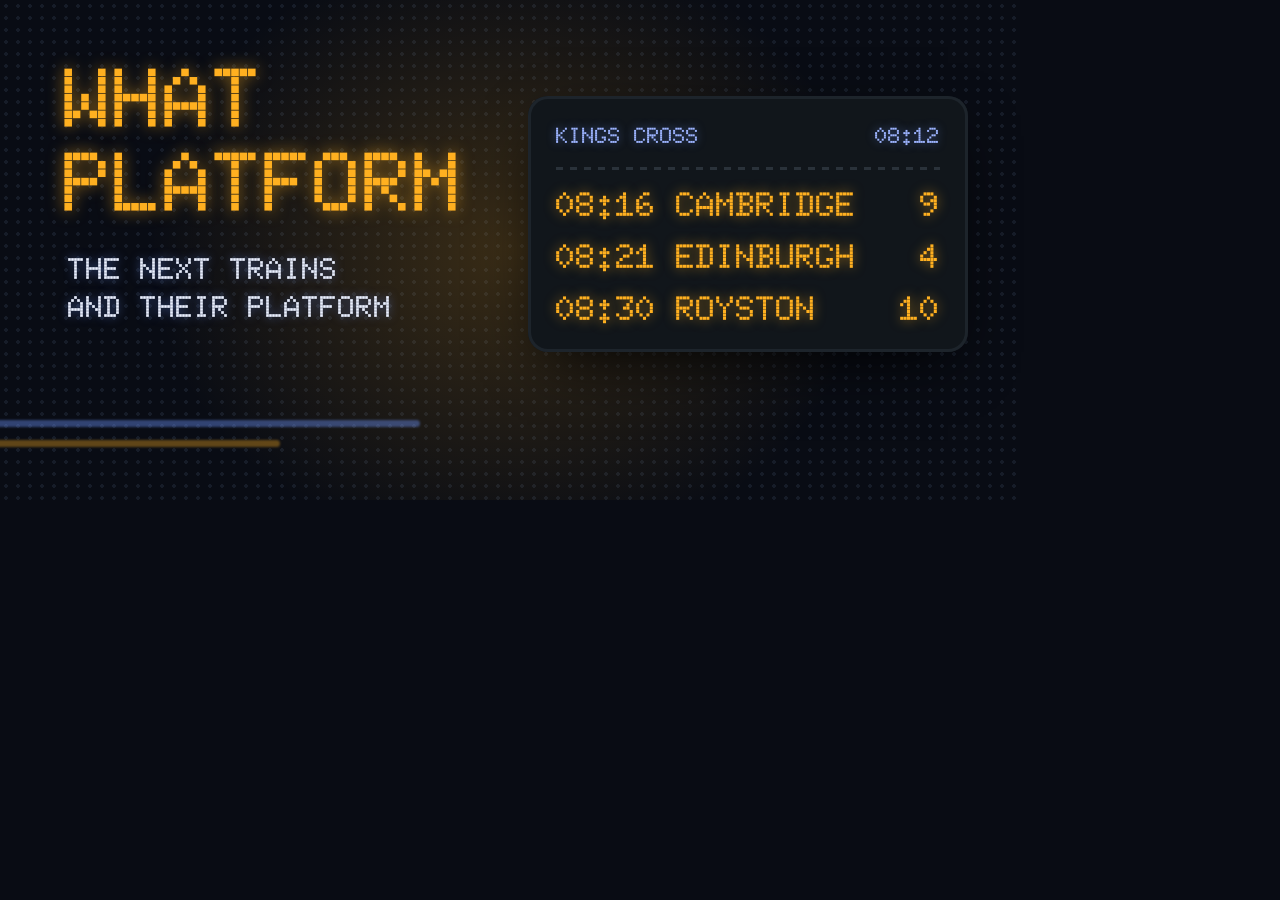
<file: app/tools/icon/feature-b.html>
<!doctype html><meta charset="utf-8">
<!-- Google Play feature graphic, UK departure board. 1024x500. Render: render-header-b.sh -->
<link rel="stylesheet" href="https://fonts.googleapis.com/css2?family=Doto:wght@900&display=block">
<style>
html,body{margin:0;width:1024px;height:500px;overflow:hidden;background:#090C14;font-family:'Doto',monospace;position:relative}
.dots{position:absolute;inset:0;background:radial-gradient(circle,#161c28 1.6px,transparent 2px) 0 0/12px 12px}
.glow{position:absolute;left:150px;top:-60px;width:720px;height:620px;background:radial-gradient(closest-side,rgba(255,176,32,.2),transparent)}
.trail{position:absolute;height:7px;border-radius:4px;filter:blur(1px)}
.name{position:absolute;left:64px;top:56px;color:#FFB020;font-size:84px;line-height:1;font-weight:900;text-shadow:0 0 16px rgba(255,176,32,.6)}
.sub{position:absolute;left:68px;top:250px;color:#EAF0FF;font-size:30px;font-weight:900;text-shadow:0 0 10px rgba(110,150,255,.5);line-height:1.25}
.board{position:absolute;right:56px;top:96px;width:440px;box-sizing:border-box;border-radius:20px;background:#11161b;
  box-shadow:inset 0 0 0 3px #1d242b,0 20px 60px -20px #000;padding:26px 28px;display:grid;gap:18px}
.h{color:#9DB4FF;font-size:22px;font-weight:900;display:flex;justify-content:space-between;text-shadow:0 0 8px rgba(110,150,255,.55)}
.r{display:flex;justify-content:space-between;color:#FFB020;font-size:34px;font-weight:900;line-height:1;text-shadow:0 0 12px rgba(255,176,32,.6)}
.rule{height:3px;background:repeating-linear-gradient(90deg,#2a323a 0 7px,transparent 7px 14px)}
</style>
<div class="dots"></div><div class="glow"></div>
<div class="trail" style="left:-40px;top:420px;width:460px;background:#6E96FF;opacity:.4"></div>
<div class="trail" style="left:-40px;top:440px;width:320px;background:#FFB020;opacity:.35"></div>
<div class="name">WHAT<br>PLATFORM</div>
<div class="sub">THE NEXT TRAINS<br>AND THEIR PLATFORM</div>
<div class="board">
  <div class="h"><span>KINGS CROSS</span><span>08:12</span></div>
  <div class="rule"></div>
  <div class="r"><span>08:16 CAMBRIDGE</span><span>9</span></div>
  <div class="r"><span>08:21 EDINBURGH</span><span>4</span></div>
  <div class="r"><span>08:30 ROYSTON</span><span>10</span></div>
</div>
</file>
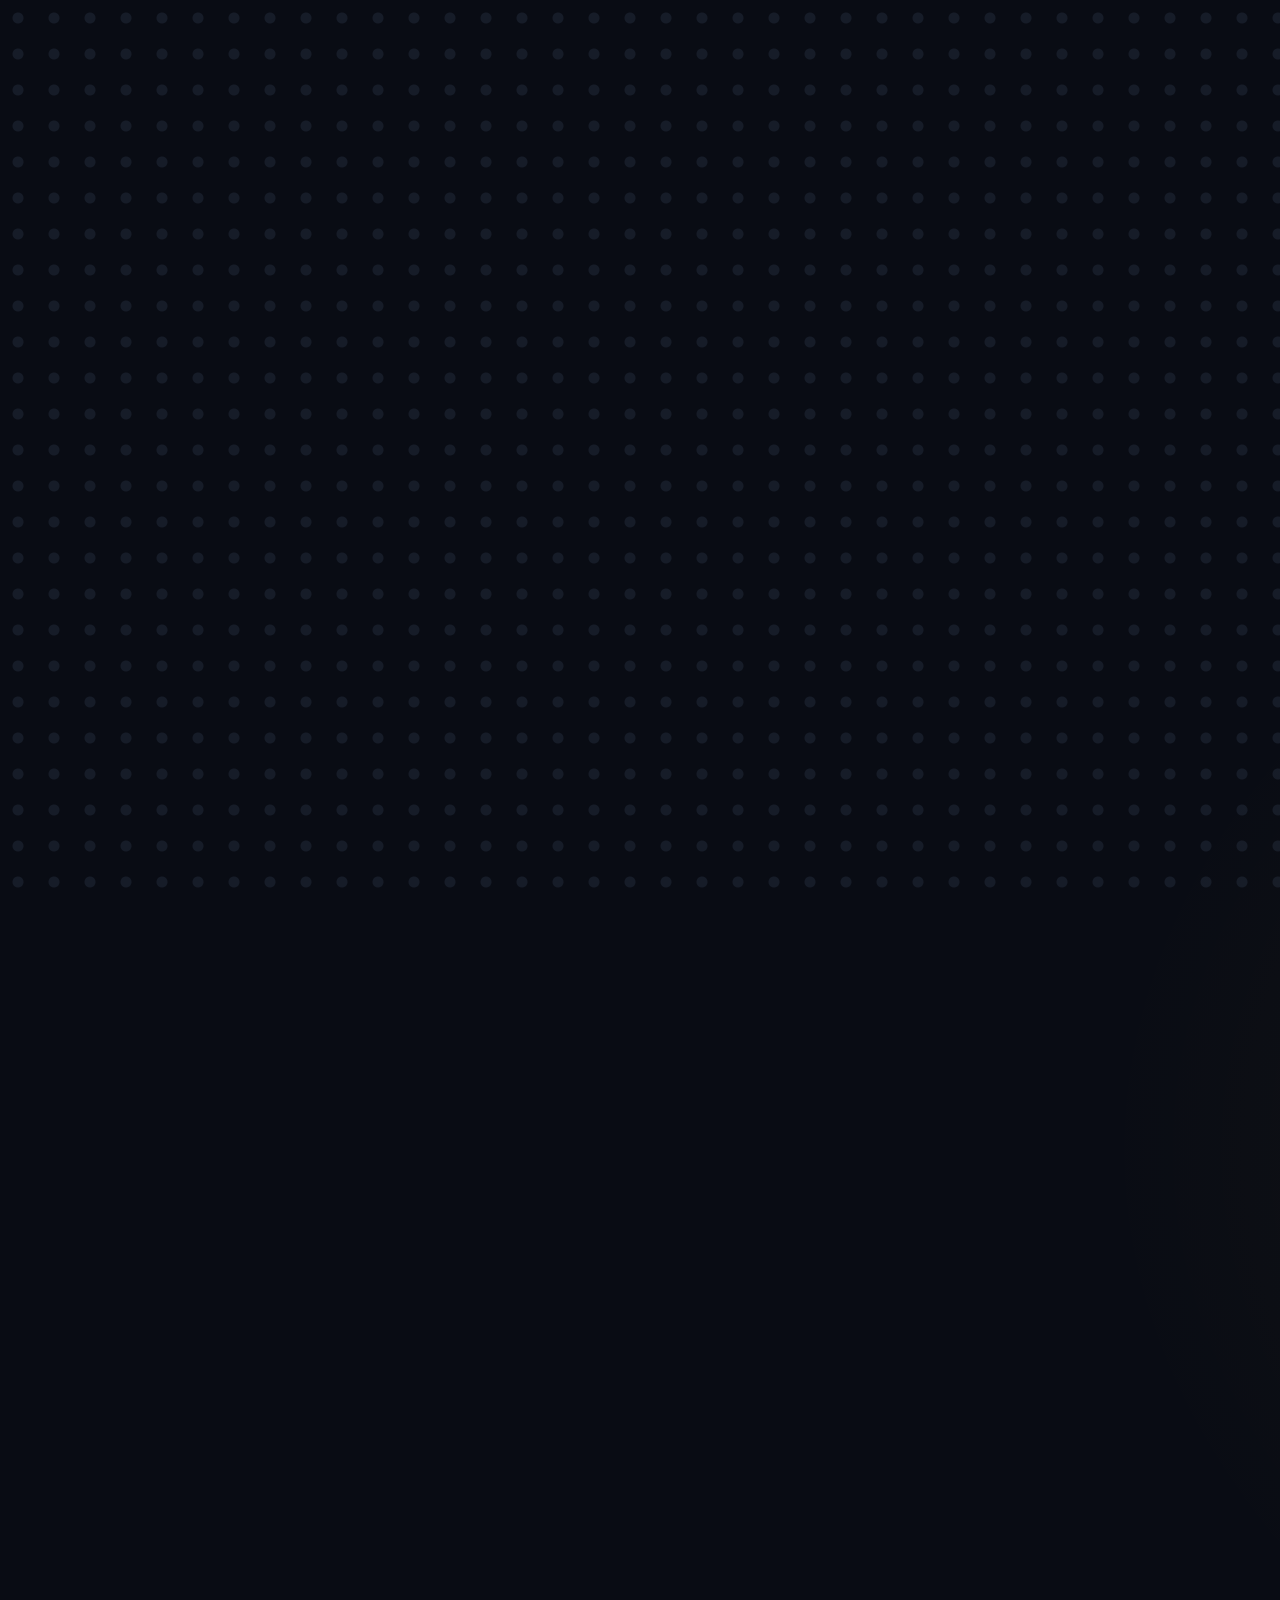
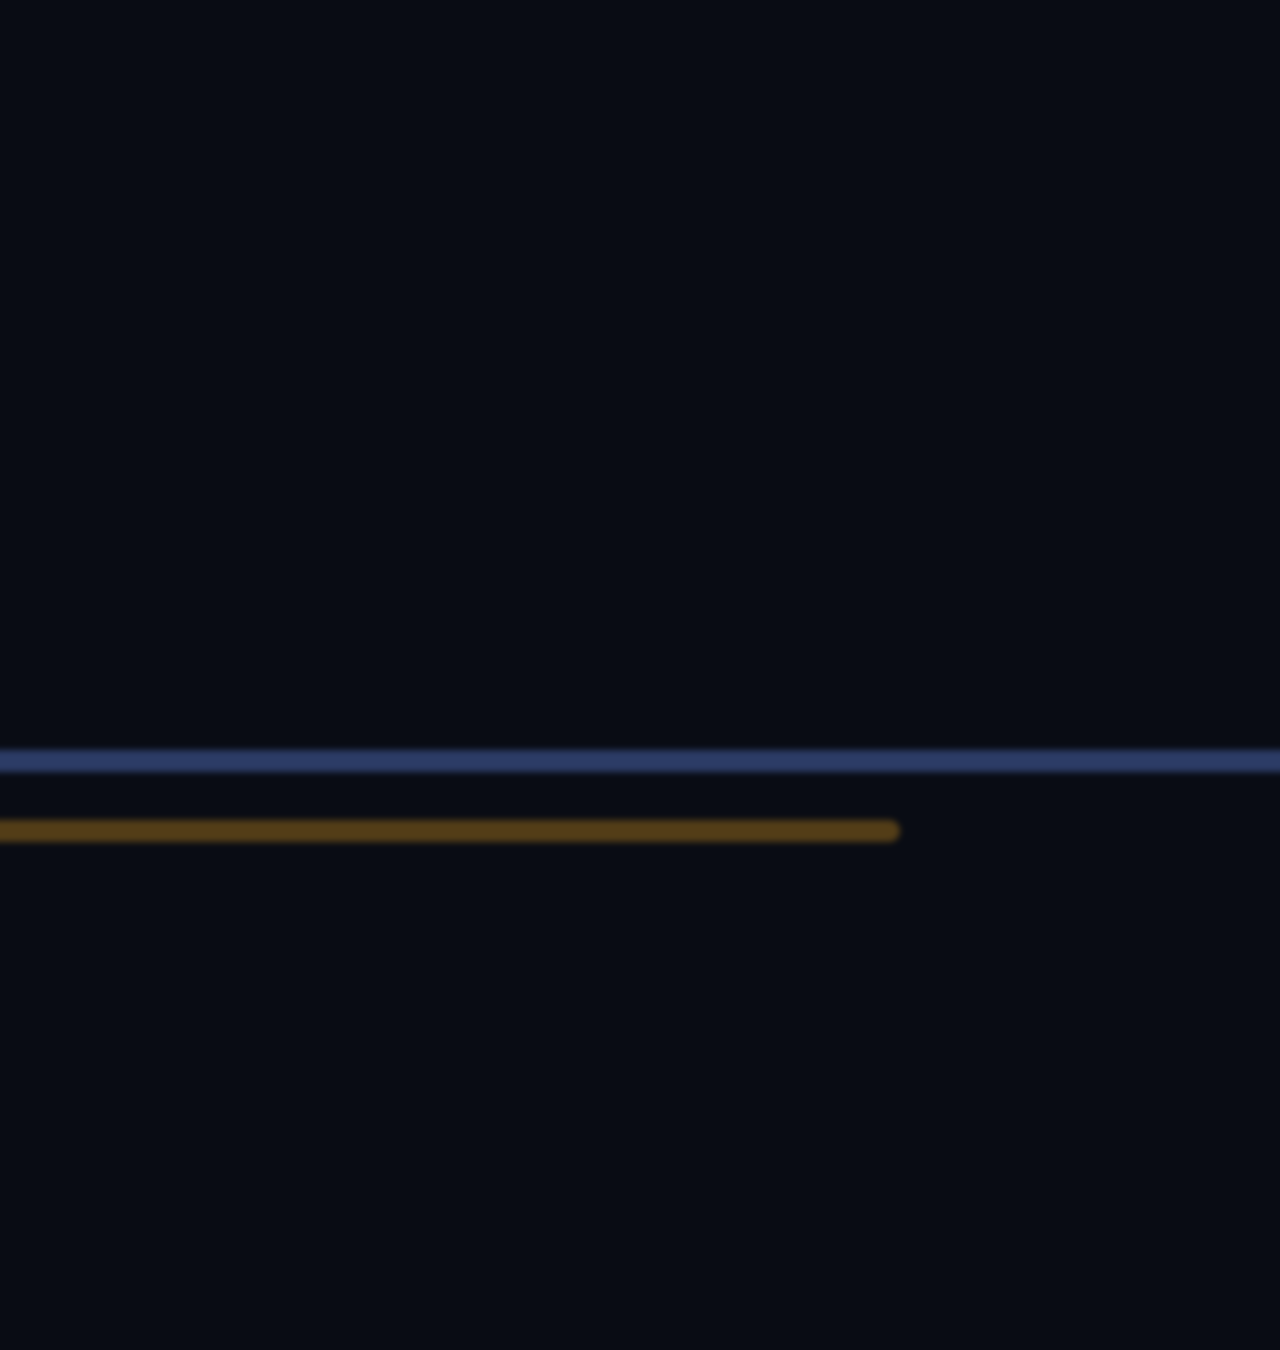
<file: app/tools/icon/header-b.html>
<!doctype html><meta charset="utf-8">
<!-- App Store header: a UK departure board (amber dot matrix), platform on the right. 5244x2950; everything that matters sits inside the
     art safe area 1402x962 at (1921,660). Render: render-header-b.sh -->
<link rel="stylesheet" href="https://fonts.googleapis.com/css2?family=Doto:wght@900&display=block">
<style>
html,body{margin:0;width:5244px;height:2950px;overflow:hidden;background:#090C14;font-family:'Doto',monospace}
/* a faint dot-matrix field over the whole canvas */
.dots{position:absolute;inset:0;background:radial-gradient(circle,#161c28 5px,transparent 6px) 0 0/36px 36px}
.glow{position:absolute;left:1100px;top:250px;width:3044px;height:1800px;background:radial-gradient(closest-side,rgba(255,176,32,.20),rgba(255,176,32,.05) 60%,transparent)}
/* light trails in the line colors, far from the safe area */
.trail{position:absolute;height:22px;border-radius:11px;filter:blur(3px)}
.board{position:absolute;left:1951px;top:690px;width:1342px;height:902px;box-sizing:border-box;border-radius:56px;
  background:#11161b;box-shadow:inset 0 0 0 8px #1d242b,0 60px 160px -40px #000;padding:70px 72px;display:grid;align-content:space-between}
.h{color:#9DB4FF;font-size:62px;font-weight:900;text-shadow:0 0 22px rgba(110,150,255,.55);display:flex;justify-content:space-between}
.r{display:flex;justify-content:space-between;color:#FFB020;font-size:96px;font-weight:900;line-height:1;text-shadow:0 0 30px rgba(255,176,32,.6)}
.rule{height:8px;background:repeating-linear-gradient(90deg,#2a323a 0 18px,transparent 18px 36px)}
</style>
<div class="dots"></div>
<div class="glow"></div>
<div class="trail" style="left:-200px;top:2350px;width:1500px;background:#6E96FF;opacity:.35"></div>
<div class="trail" style="left:-200px;top:2420px;width:1100px;background:#FFB020;opacity:.3"></div>
<div class="trail" style="left:3900px;top:520px;width:1500px;background:#FFB020;opacity:.3"></div>
<div class="trail" style="left:4300px;top:590px;width:1100px;background:#6E96FF;opacity:.3"></div>
<div class="board">
  <div class="h"><span>KINGS CROSS · DEPARTURES</span><span>08:12</span></div>
  <div class="rule"></div>
  <div class="r"><span>08:16 CAMBRIDGE</span><span>9</span></div>
  <div class="r"><span>08:21 EDINBURGH</span><span>4</span></div>
  <div class="r"><span>08:30 ROYSTON</span><span>10</span></div>
</div>
</file>
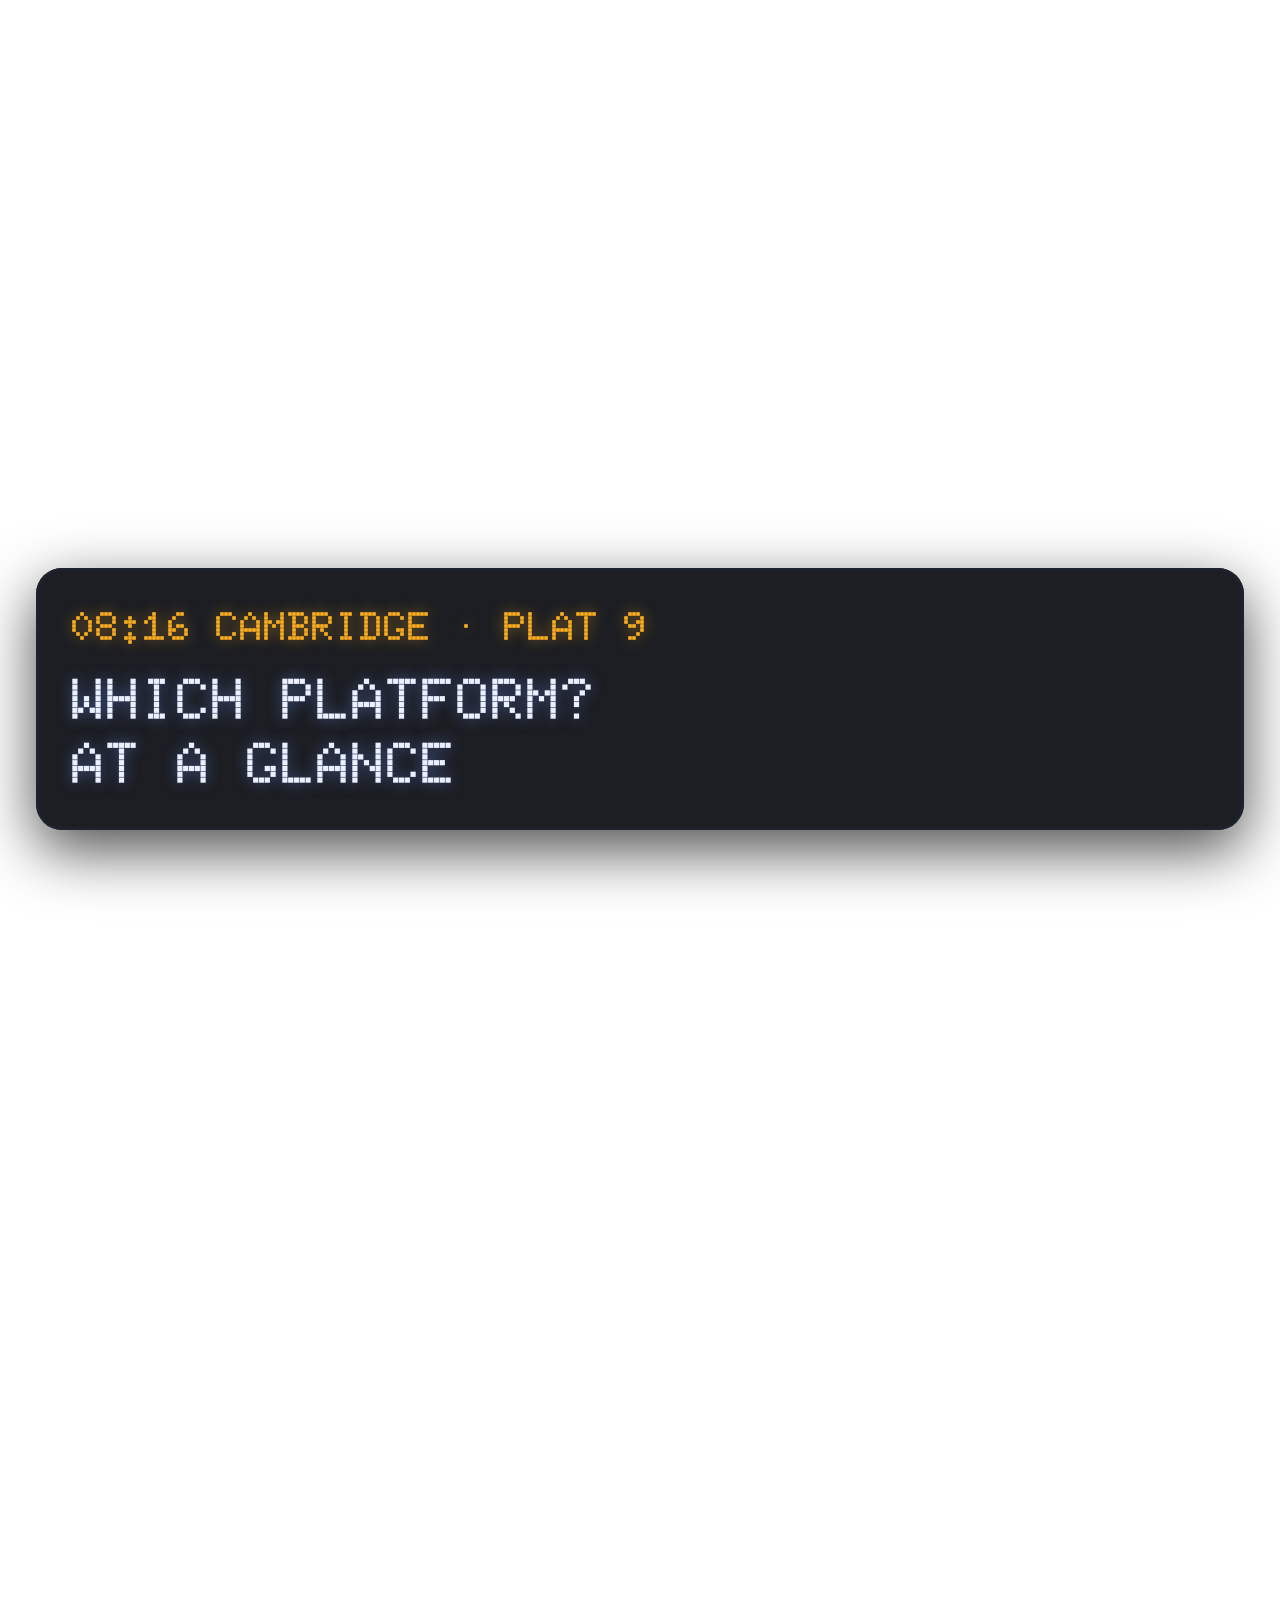
<file: app/tools/store/video/c1.html>
<!doctype html><meta charset=utf-8><link rel="stylesheet" href="https://fonts.googleapis.com/css2?family=Doto:wght@900&display=block"><style>html,body{margin:0;width:886px;height:1920px;overflow:hidden;background:transparent;font-family:'Doto',monospace}
.p{position:absolute;left:36px;right:36px;bottom:70px;border-radius:26px;background:rgba(14,16,22,.94);box-shadow:inset 0 0 0 3px #1d222d,0 20px 60px rgba(0,0,0,.7);padding:34px 36px}
.c{color:#EAF0FF;font-weight:900;font-size:58px;line-height:1.1;text-shadow:0 0 14px rgba(110,150,255,.5)}
.a{color:#FFB020;font-weight:900;font-size:40px;text-shadow:0 0 14px rgba(255,176,32,.55);margin-bottom:18px}</style><div class=p><div class=a>08:16 CAMBRIDGE · PLAT 9</div><div class=c>WHICH PLATFORM?<br>AT A GLANCE</div></div>
</file>
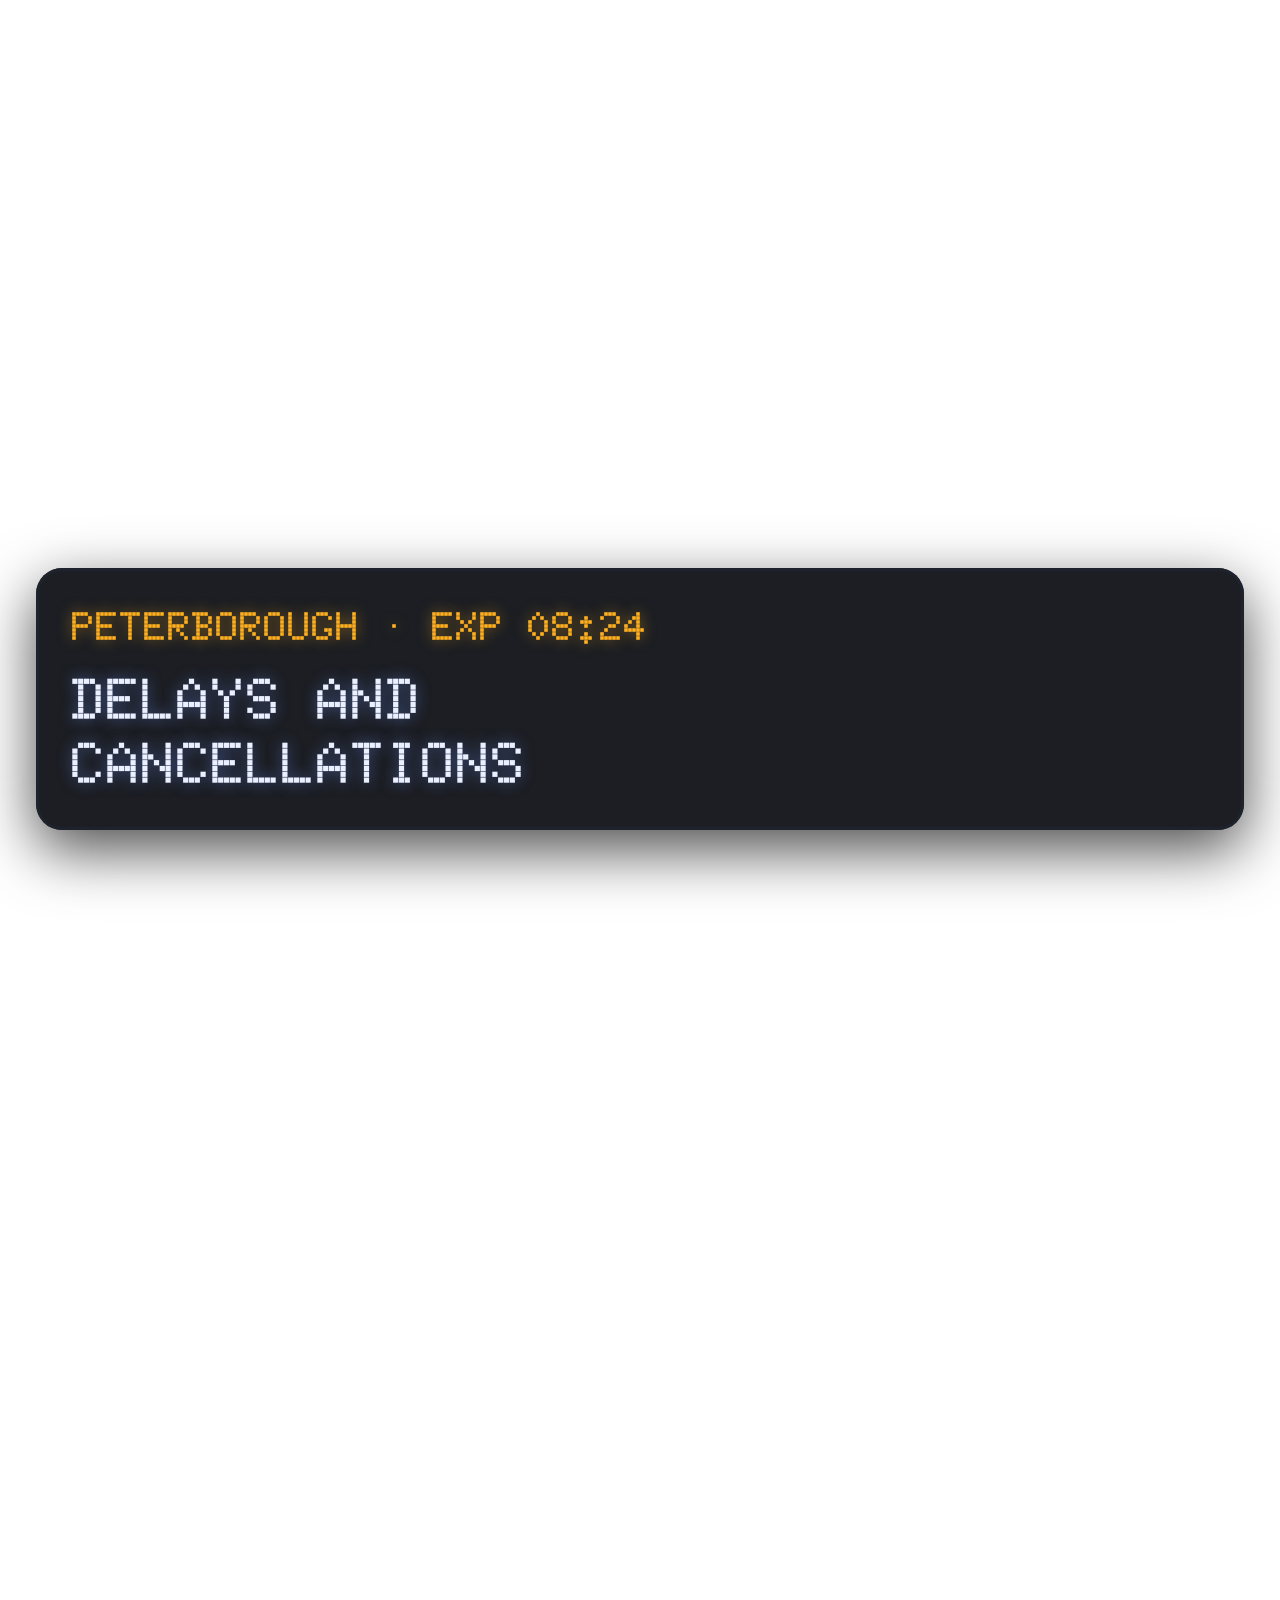
<file: app/tools/store/video/c2.html>
<!doctype html><meta charset=utf-8><link rel="stylesheet" href="https://fonts.googleapis.com/css2?family=Doto:wght@900&display=block"><style>html,body{margin:0;width:886px;height:1920px;overflow:hidden;background:transparent;font-family:'Doto',monospace}
.p{position:absolute;left:36px;right:36px;bottom:70px;border-radius:26px;background:rgba(14,16,22,.94);box-shadow:inset 0 0 0 3px #1d222d,0 20px 60px rgba(0,0,0,.7);padding:34px 36px}
.c{color:#EAF0FF;font-weight:900;font-size:58px;line-height:1.1;text-shadow:0 0 14px rgba(110,150,255,.5)}
.a{color:#FFB020;font-weight:900;font-size:40px;text-shadow:0 0 14px rgba(255,176,32,.55);margin-bottom:18px}</style><div class=p><div class=a>PETERBOROUGH · EXP 08:24</div><div class=c>DELAYS AND<br>CANCELLATIONS</div></div>
</file>
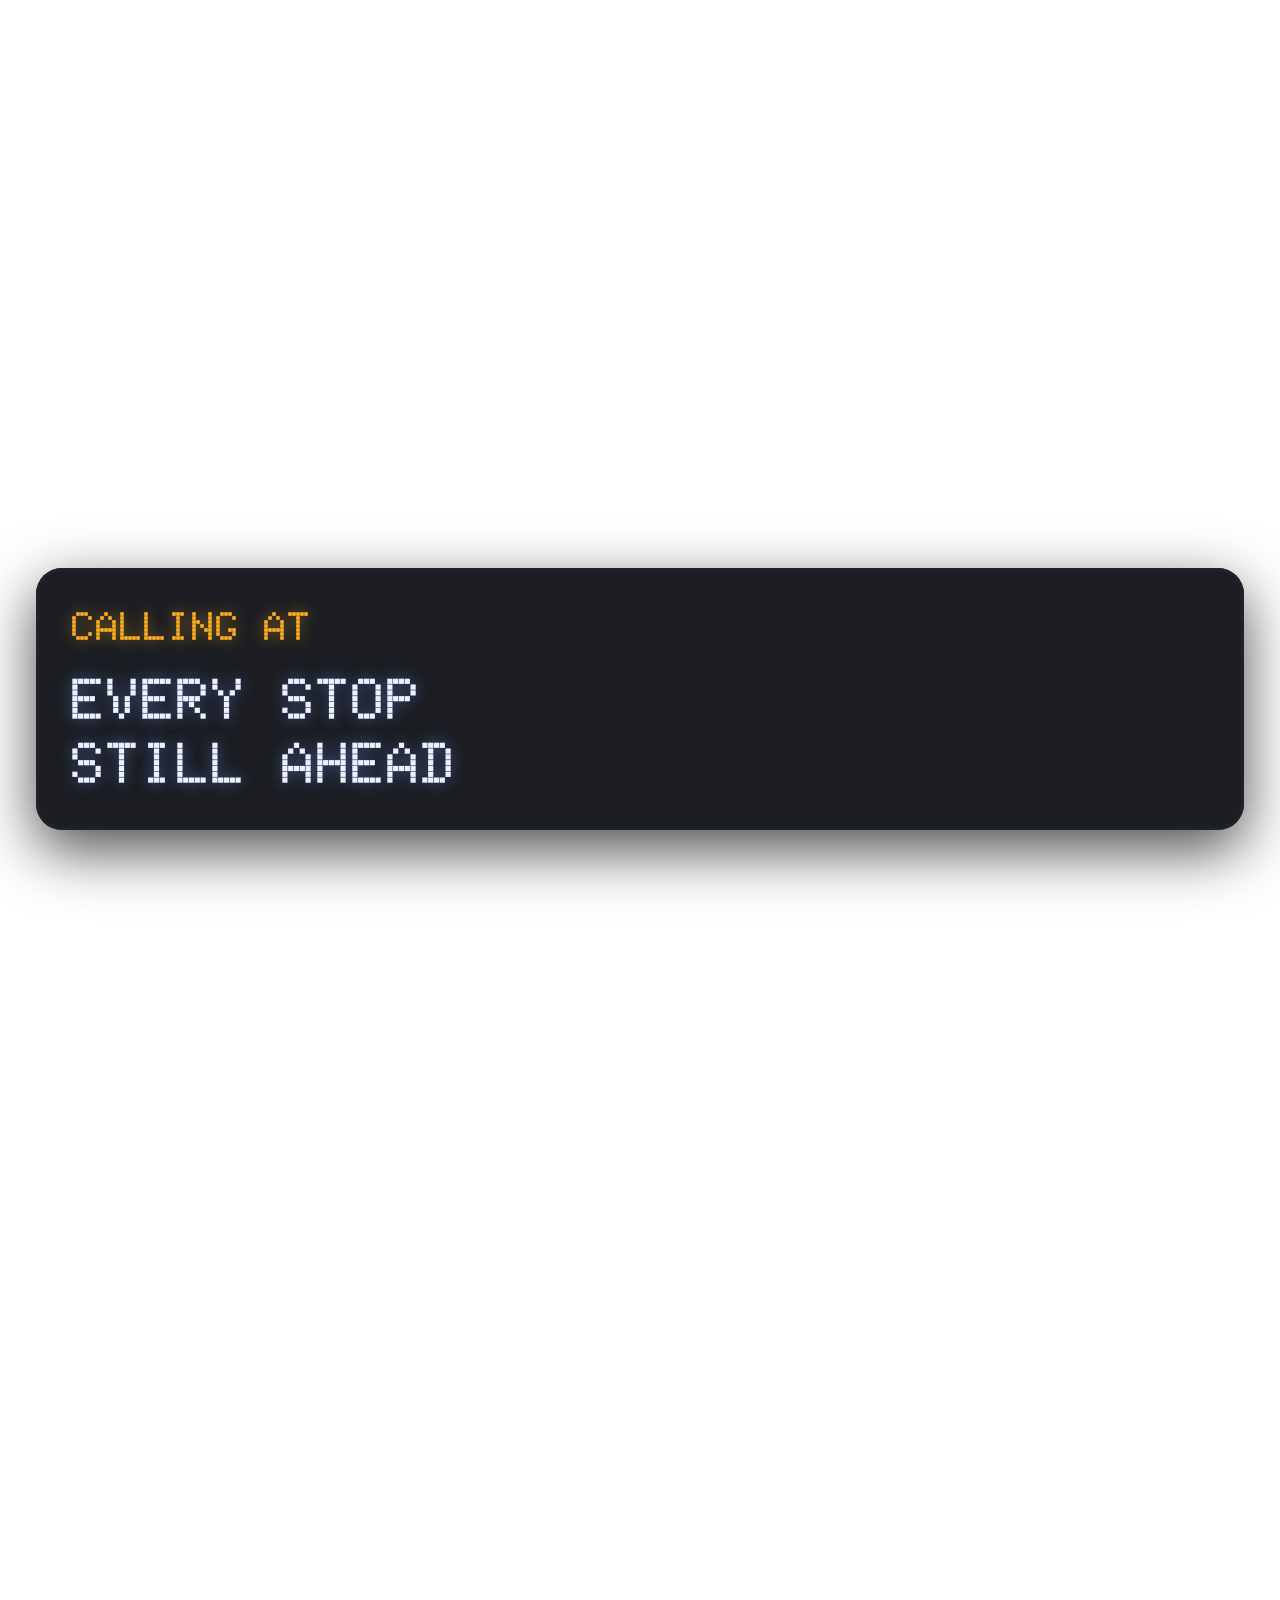
<file: app/tools/store/video/c3.html>
<!doctype html><meta charset=utf-8><link rel="stylesheet" href="https://fonts.googleapis.com/css2?family=Doto:wght@900&display=block"><style>html,body{margin:0;width:886px;height:1920px;overflow:hidden;background:transparent;font-family:'Doto',monospace}
.p{position:absolute;left:36px;right:36px;bottom:70px;border-radius:26px;background:rgba(14,16,22,.94);box-shadow:inset 0 0 0 3px #1d222d,0 20px 60px rgba(0,0,0,.7);padding:34px 36px}
.c{color:#EAF0FF;font-weight:900;font-size:58px;line-height:1.1;text-shadow:0 0 14px rgba(110,150,255,.5)}
.a{color:#FFB020;font-weight:900;font-size:40px;text-shadow:0 0 14px rgba(255,176,32,.55);margin-bottom:18px}</style><div class=p><div class=a>CALLING AT</div><div class=c>EVERY STOP<br>STILL AHEAD</div></div>
</file>
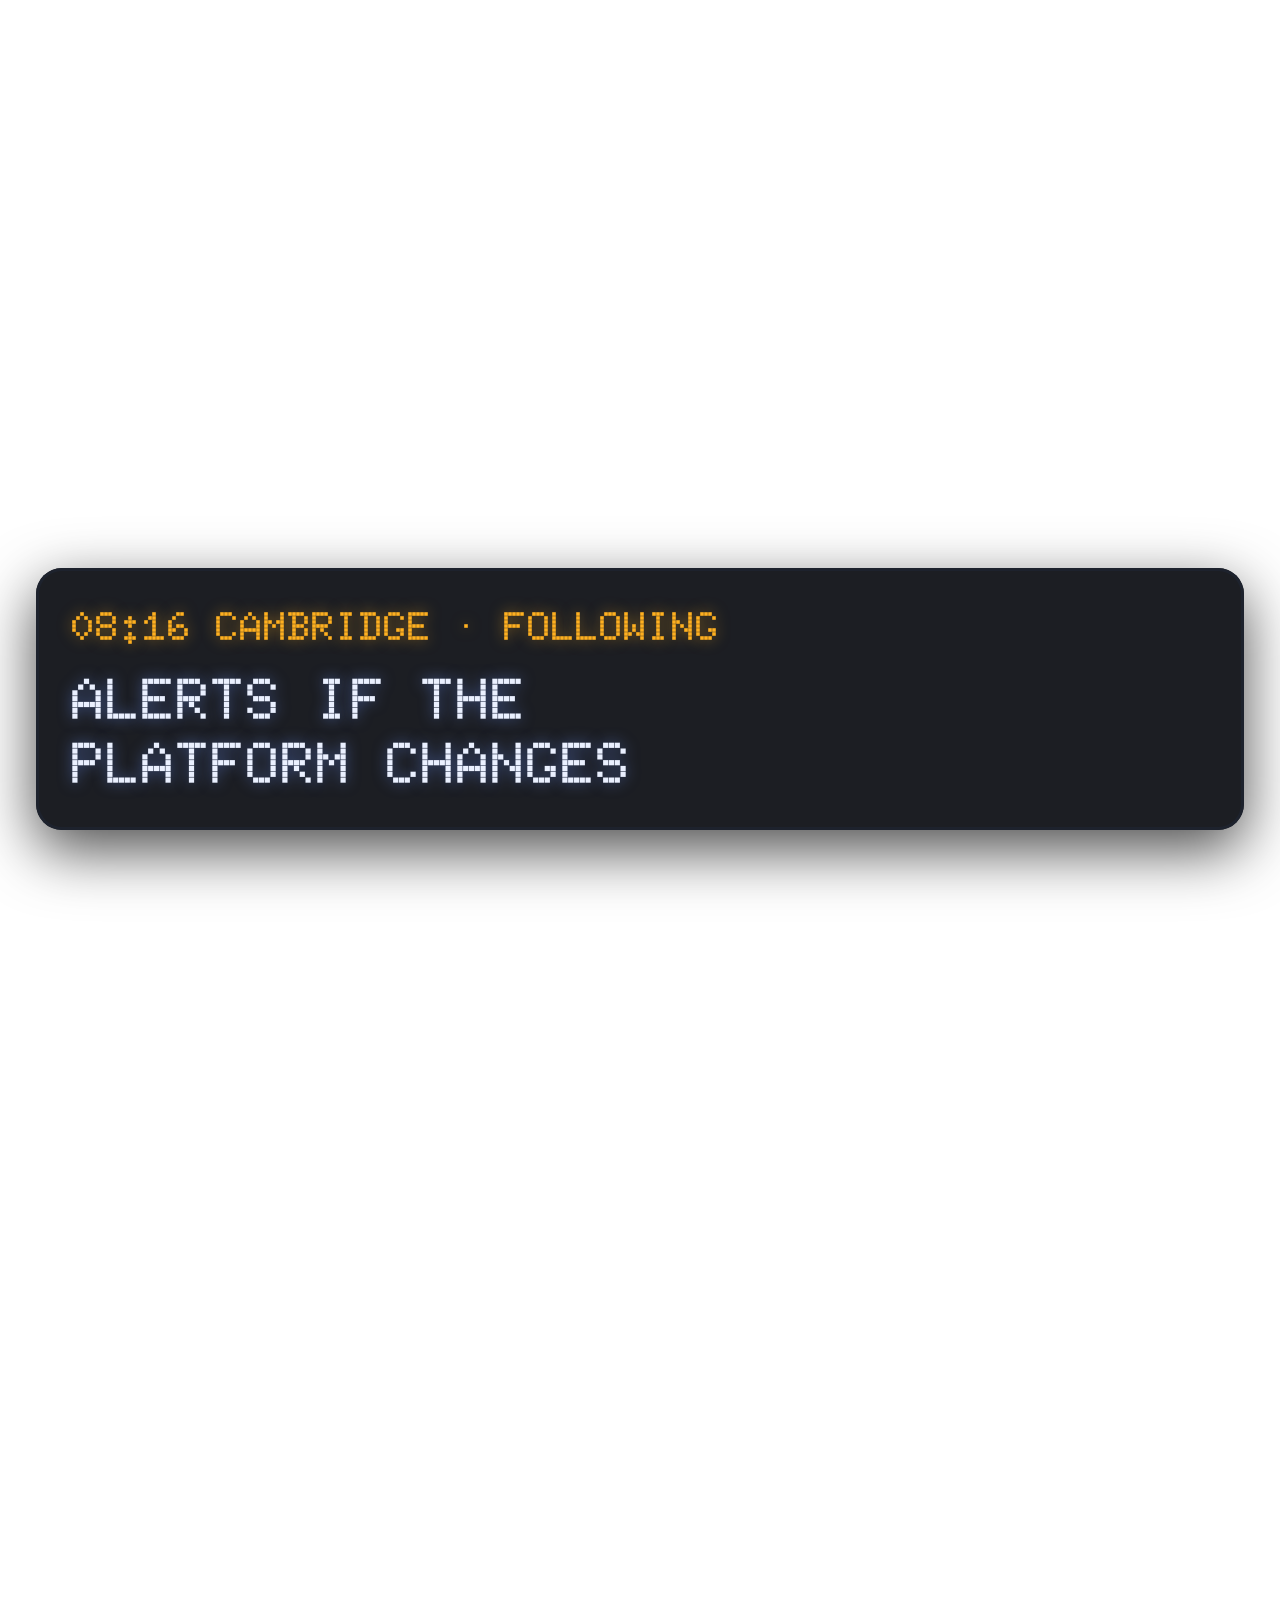
<file: app/tools/store/video/c4.html>
<!doctype html><meta charset=utf-8><link rel="stylesheet" href="https://fonts.googleapis.com/css2?family=Doto:wght@900&display=block"><style>html,body{margin:0;width:886px;height:1920px;overflow:hidden;background:transparent;font-family:'Doto',monospace}
.p{position:absolute;left:36px;right:36px;bottom:70px;border-radius:26px;background:rgba(14,16,22,.94);box-shadow:inset 0 0 0 3px #1d222d,0 20px 60px rgba(0,0,0,.7);padding:34px 36px}
.c{color:#EAF0FF;font-weight:900;font-size:58px;line-height:1.1;text-shadow:0 0 14px rgba(110,150,255,.5)}
.a{color:#FFB020;font-weight:900;font-size:40px;text-shadow:0 0 14px rgba(255,176,32,.55);margin-bottom:18px}</style><div class=p><div class=a>08:16 CAMBRIDGE · FOLLOWING</div><div class=c>ALERTS IF THE<br>PLATFORM CHANGES</div></div>
</file>
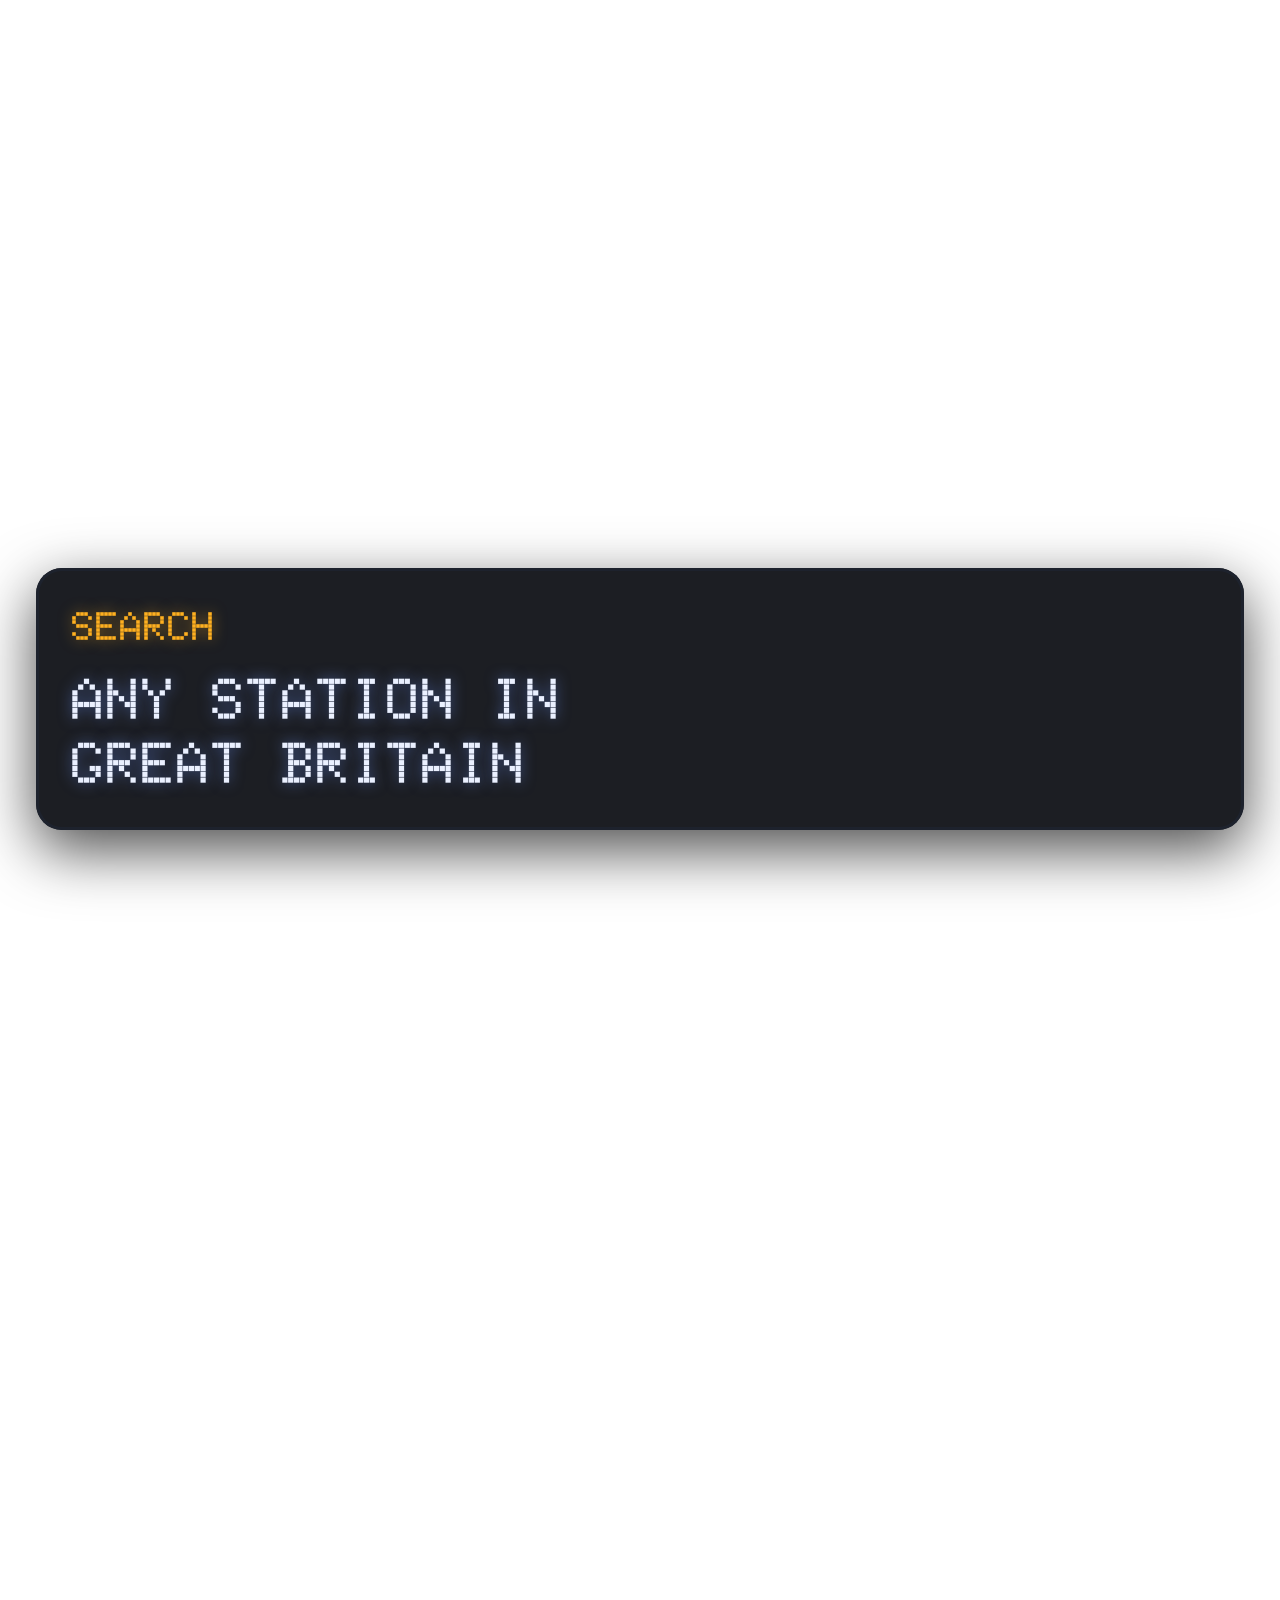
<file: app/tools/store/video/c5.html>
<!doctype html><meta charset=utf-8><link rel="stylesheet" href="https://fonts.googleapis.com/css2?family=Doto:wght@900&display=block"><style>html,body{margin:0;width:886px;height:1920px;overflow:hidden;background:transparent;font-family:'Doto',monospace}
.p{position:absolute;left:36px;right:36px;bottom:70px;border-radius:26px;background:rgba(14,16,22,.94);box-shadow:inset 0 0 0 3px #1d222d,0 20px 60px rgba(0,0,0,.7);padding:34px 36px}
.c{color:#EAF0FF;font-weight:900;font-size:58px;line-height:1.1;text-shadow:0 0 14px rgba(110,150,255,.5)}
.a{color:#FFB020;font-weight:900;font-size:40px;text-shadow:0 0 14px rgba(255,176,32,.55);margin-bottom:18px}</style><div class=p><div class=a>SEARCH</div><div class=c>ANY STATION IN<br>GREAT BRITAIN</div></div>
</file>
